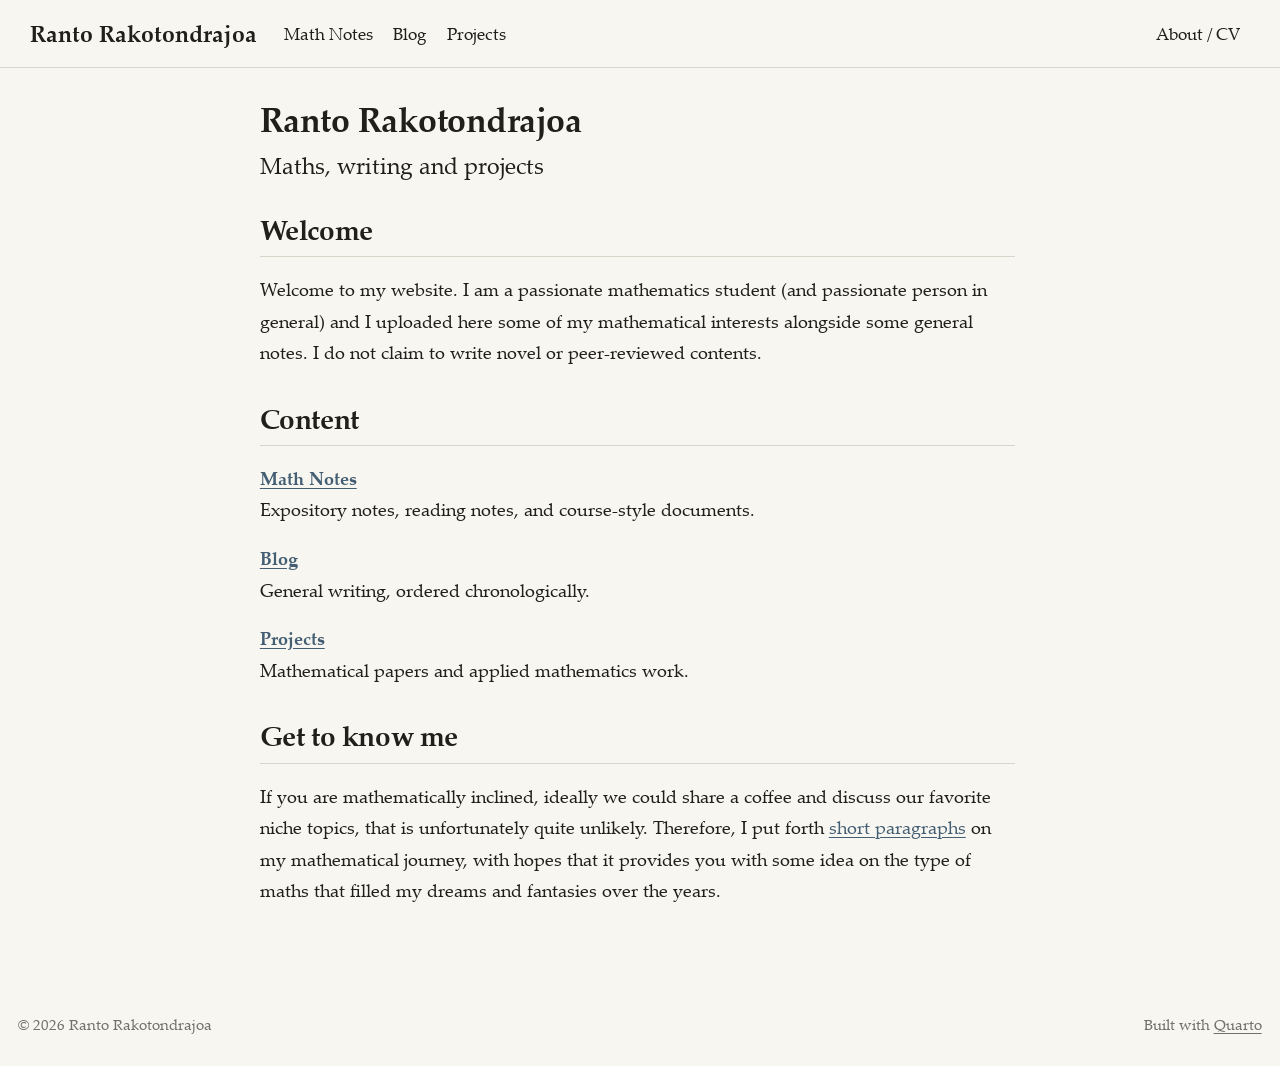
<file: index.html>
<!DOCTYPE html>
<html xmlns="http://www.w3.org/1999/xhtml" lang="en" xml:lang="en"><head>

<meta charset="utf-8">
<meta name="generator" content="quarto-1.9.38">

<meta name="viewport" content="width=device-width, initial-scale=1.0, user-scalable=yes">


<title>Ranto Rakotondrajoa</title>
<style>
/* Default styles provided by pandoc.
** See https://pandoc.org/MANUAL.html#variables-for-html for config info.
*/
code{white-space: pre-wrap;}
span.smallcaps{font-variant: small-caps;}
div.columns{display: flex; gap: min(4vw, 1.5em);}
div.column{flex: auto; overflow-x: auto;}
div.hanging-indent{margin-left: 1.5em; text-indent: -1.5em;}
ul.task-list{list-style: none;}
ul.task-list li input[type="checkbox"] {
  width: 0.8em;
  margin: 0 0.8em 0.2em -1em; /* quarto-specific, see https://github.com/quarto-dev/quarto-cli/issues/4556 */ 
  vertical-align: middle;
}
</style>


<script src="site_libs/quarto-nav/quarto-nav.js"></script>
<script src="site_libs/clipboard/clipboard.min.js"></script>
<script src="site_libs/quarto-html/quarto.js" type="module"></script>
<script src="site_libs/quarto-html/tabsets/tabsets.js" type="module"></script>
<script src="site_libs/quarto-html/popper.min.js"></script>
<script src="site_libs/quarto-html/tippy.umd.min.js"></script>
<script src="site_libs/quarto-html/anchor.min.js"></script>
<link href="site_libs/quarto-html/tippy.css" rel="stylesheet">
<link href="site_libs/quarto-html/quarto-syntax-highlighting-15634bcf2e68342d4ad2dfa704d543f6.css" rel="stylesheet" class="quarto-color-scheme" id="quarto-text-highlighting-styles">
<link href="site_libs/quarto-html/quarto-syntax-highlighting-dark-0a6b7249c26820e032cb0bd839ff02b1.css" rel="stylesheet" class="quarto-color-scheme quarto-color-alternate" id="quarto-text-highlighting-styles">
<link href="site_libs/quarto-html/quarto-syntax-highlighting-15634bcf2e68342d4ad2dfa704d543f6.css" rel="stylesheet" class="quarto-color-scheme-extra" id="quarto-text-highlighting-styles">
<script src="site_libs/bootstrap/bootstrap.min.js"></script>
<link href="site_libs/bootstrap/bootstrap-icons.css" rel="stylesheet">
<link href="site_libs/bootstrap/bootstrap-d586f62e2c1b16514fabe0474fb8bd81.min.css" rel="stylesheet" append-hash="true" class="quarto-color-scheme" id="quarto-bootstrap" data-mode="light">
<link href="site_libs/bootstrap/bootstrap-dark-d586f62e2c1b16514fabe0474fb8bd81.min.css" rel="stylesheet" append-hash="true" class="quarto-color-scheme quarto-color-alternate" id="quarto-bootstrap" data-mode="light">
<link href="site_libs/bootstrap/bootstrap-d586f62e2c1b16514fabe0474fb8bd81.min.css" rel="stylesheet" append-hash="true" class="quarto-color-scheme-extra" id="quarto-bootstrap" data-mode="light">
<script id="quarto-search-options" type="application/json">{
  "language": {
    "search-no-results-text": "No results",
    "search-matching-documents-text": "matching documents",
    "search-copy-link-title": "Copy link to search",
    "search-hide-matches-text": "Hide additional matches",
    "search-more-match-text": "more match in this document",
    "search-more-matches-text": "more matches in this document",
    "search-clear-button-title": "Clear",
    "search-text-placeholder": "",
    "search-detached-cancel-button-title": "Cancel",
    "search-submit-button-title": "Submit",
    "search-label": "Search"
  }
}</script>
<style>html{ scroll-behavior: smooth; }</style>


</head>

<body class="nav-fixed fullcontent quarto-light">

<div id="quarto-search-results"></div>
  <header id="quarto-header" class="headroom fixed-top">
    <nav class="navbar navbar-expand-lg " data-bs-theme="dark">
      <div class="navbar-container container-fluid">
      <div class="navbar-brand-container mx-auto">
    <a class="navbar-brand" href="./index.html">
    <span class="navbar-title">Ranto Rakotondrajoa</span>
    </a>
  </div>
          <button class="navbar-toggler" type="button" data-bs-toggle="collapse" data-bs-target="#navbarCollapse" aria-controls="navbarCollapse" role="menu" aria-expanded="false" aria-label="Toggle navigation" onclick="if (window.quartoToggleHeadroom) { window.quartoToggleHeadroom(); }">
  <span class="navbar-toggler-icon"></span>
</button>
          <div class="collapse navbar-collapse" id="navbarCollapse">
            <ul class="navbar-nav navbar-nav-scroll me-auto">
  <li class="nav-item">
    <a class="nav-link" href="./math-notes/index.html"> 
<span class="menu-text">Math Notes</span></a>
  </li>  
  <li class="nav-item">
    <a class="nav-link" href="./blog/index.html"> 
<span class="menu-text">Blog</span></a>
  </li>  
  <li class="nav-item">
    <a class="nav-link" href="./projects/index.html"> 
<span class="menu-text">Projects</span></a>
  </li>  
</ul>
            <ul class="navbar-nav navbar-nav-scroll ms-auto">
  <li class="nav-item">
    <a class="nav-link" href="./about.html"> 
<span class="menu-text">About / CV</span></a>
  </li>  
</ul>
          </div> <!-- /navcollapse -->
            <div class="quarto-navbar-tools">
</div>
      </div> <!-- /container-fluid -->
    </nav>
</header>
<!-- content -->
<div id="quarto-content" class="quarto-container page-columns page-rows-contents page-layout-article page-navbar">
<!-- sidebar -->
<!-- margin-sidebar -->
    
<!-- main -->
<main class="content" id="quarto-document-content">

<header id="title-block-header" class="quarto-title-block default">
<div class="quarto-title">
<h1 class="title">Ranto Rakotondrajoa</h1>
<p class="subtitle lead">Maths, writing and projects</p>
</div>



<div class="quarto-title-meta">

    
  
    
  </div>
  


</header>


<section id="welcome" class="level2">
<h2 class="anchored" data-anchor-id="welcome">Welcome</h2>
<p>Welcome to my website. I am a passionate mathematics student (and passionate person in general) and I uploaded here some of my mathematical interests alongside some general notes. I do not claim to write novel or peer-reviewed contents.</p>
</section>
<section id="content" class="level2">
<h2 class="anchored" data-anchor-id="content">Content</h2>
<p><a href="./math-notes/index.html"><strong>Math Notes</strong></a><br>
Expository notes, reading notes, and course-style documents.</p>
<p><a href="./blog/index.html"><strong>Blog</strong></a><br>
General writing, ordered chronologically.</p>
<p><a href="./projects/index.html"><strong>Projects</strong></a><br>
Mathematical papers and applied mathematics work.</p>
</section>
<section id="get-to-know-me" class="level2">
<h2 class="anchored" data-anchor-id="get-to-know-me">Get to know me</h2>
<p>If you are mathematically inclined, ideally we could share a coffee and discuss our favorite niche topics, that is unfortunately quite unlikely. Therefore, I put forth <a href="./blog/posts/math-journey.html">short paragraphs</a> on my mathematical journey, with hopes that it provides you with some idea on the type of maths that filled my dreams and fantasies over the years.</p>


</section>

</main> <!-- /main -->
<script id="quarto-html-after-body" type="application/javascript">
  window.document.addEventListener("DOMContentLoaded", function (event) {
    const icon = "";
    const anchorJS = new window.AnchorJS();
    anchorJS.options = {
      placement: 'right',
      icon: icon
    };
    anchorJS.add('.anchored');
    const isCodeAnnotation = (el) => {
      for (const clz of el.classList) {
        if (clz.startsWith('code-annotation-')) {                     
          return true;
        }
      }
      return false;
    }
    const onCopySuccess = function(e) {
      // button target
      const button = e.trigger;
      // don't keep focus
      button.blur();
      // flash "checked"
      button.classList.add('code-copy-button-checked');
      var currentTitle = button.getAttribute("title");
      button.setAttribute("title", "Copied!");
      let tooltip;
      if (window.bootstrap) {
        button.setAttribute("data-bs-toggle", "tooltip");
        button.setAttribute("data-bs-placement", "left");
        button.setAttribute("data-bs-title", "Copied!");
        tooltip = new bootstrap.Tooltip(button, 
          { trigger: "manual", 
            customClass: "code-copy-button-tooltip",
            offset: [0, -8]});
        tooltip.show();    
      }
      setTimeout(function() {
        if (tooltip) {
          tooltip.hide();
          button.removeAttribute("data-bs-title");
          button.removeAttribute("data-bs-toggle");
          button.removeAttribute("data-bs-placement");
        }
        button.setAttribute("title", currentTitle);
        button.classList.remove('code-copy-button-checked');
      }, 1000);
      // clear code selection
      e.clearSelection();
    }
    const getTextToCopy = function(trigger) {
      const outerScaffold = trigger.parentElement.cloneNode(true);
      const codeEl = outerScaffold.querySelector('code');
      for (const childEl of codeEl.children) {
        if (isCodeAnnotation(childEl)) {
          childEl.remove();
        }
      }
      return codeEl.innerText;
    }
    const clipboard = new window.ClipboardJS('.code-copy-button:not([data-in-quarto-modal])', {
      text: getTextToCopy
    });
    clipboard.on('success', onCopySuccess);
    if (window.document.getElementById('quarto-embedded-source-code-modal')) {
      const clipboardModal = new window.ClipboardJS('.code-copy-button[data-in-quarto-modal]', {
        text: getTextToCopy,
        container: window.document.getElementById('quarto-embedded-source-code-modal')
      });
      clipboardModal.on('success', onCopySuccess);
    }
      var localhostRegex = new RegExp(/^(?:http|https):\/\/localhost\:?[0-9]*\//);
      var mailtoRegex = new RegExp(/^mailto:/);
        var filterRegex = new RegExp("https:\/\/Rraanto\.github\.io\/");
      var isInternal = (href) => {
          return filterRegex.test(href) || localhostRegex.test(href) || mailtoRegex.test(href);
      }
      // Inspect non-navigation links and adorn them if external
     var links = window.document.querySelectorAll('a[href]:not(.nav-link):not(.navbar-brand):not(.toc-action):not(.sidebar-link):not(.sidebar-item-toggle):not(.pagination-link):not(.no-external):not([aria-hidden]):not(.dropdown-item):not(.quarto-navigation-tool):not(.about-link)');
      for (var i=0; i<links.length; i++) {
        const link = links[i];
        if (!isInternal(link.href)) {
          // undo the damage that might have been done by quarto-nav.js in the case of
          // links that we want to consider external
          if (link.dataset.originalHref !== undefined) {
            link.href = link.dataset.originalHref;
          }
            // target, if specified
            link.setAttribute("target", "_blank");
            if (link.getAttribute("rel") === null) {
              link.setAttribute("rel", "noopener");
            }
        }
      }
    function tippyHover(el, contentFn, onTriggerFn, onUntriggerFn) {
      const config = {
        allowHTML: true,
        maxWidth: 500,
        delay: 100,
        arrow: false,
        appendTo: function(el) {
            return el.parentElement;
        },
        interactive: true,
        interactiveBorder: 10,
        theme: 'quarto',
        placement: 'bottom-start',
      };
      if (contentFn) {
        config.content = contentFn;
      }
      if (onTriggerFn) {
        config.onTrigger = onTriggerFn;
      }
      if (onUntriggerFn) {
        config.onUntrigger = onUntriggerFn;
      }
      window.tippy(el, config); 
    }
    const noterefs = window.document.querySelectorAll('a[role="doc-noteref"]');
    for (var i=0; i<noterefs.length; i++) {
      const ref = noterefs[i];
      tippyHover(ref, function() {
        // use id or data attribute instead here
        let href = ref.getAttribute('data-footnote-href') || ref.getAttribute('href');
        try { href = new URL(href).hash; } catch {}
        const id = href.replace(/^#\/?/, "");
        const note = window.document.getElementById(id);
        if (note) {
          return note.innerHTML;
        } else {
          return "";
        }
      });
    }
    const xrefs = window.document.querySelectorAll('a.quarto-xref');
    const processXRef = (id, note) => {
      // Strip column container classes
      const stripColumnClz = (el) => {
        el.classList.remove("page-full", "page-columns");
        if (el.children) {
          for (const child of el.children) {
            stripColumnClz(child);
          }
        }
      }
      stripColumnClz(note)
      if (id === null || id.startsWith('sec-')) {
        // Special case sections, only their first couple elements
        const container = document.createElement("div");
        if (note.children && note.children.length > 2) {
          container.appendChild(note.children[0].cloneNode(true));
          for (let i = 1; i < note.children.length; i++) {
            const child = note.children[i];
            if (child.tagName === "P" && child.innerText === "") {
              continue;
            } else {
              container.appendChild(child.cloneNode(true));
              break;
            }
          }
          if (window.Quarto?.typesetMath) {
            window.Quarto.typesetMath(container);
          }
          return container.innerHTML
        } else {
          if (window.Quarto?.typesetMath) {
            window.Quarto.typesetMath(note);
          }
          return note.innerHTML;
        }
      } else {
        // Remove any anchor links if they are present
        const anchorLink = note.querySelector('a.anchorjs-link');
        if (anchorLink) {
          anchorLink.remove();
        }
        if (window.Quarto?.typesetMath) {
          window.Quarto.typesetMath(note);
        }
        if (note.classList.contains("callout")) {
          return note.outerHTML;
        } else {
          return note.innerHTML;
        }
      }
    }
    for (var i=0; i<xrefs.length; i++) {
      const xref = xrefs[i];
      tippyHover(xref, undefined, function(instance) {
        instance.disable();
        let url = xref.getAttribute('href');
        let hash = undefined; 
        if (url.startsWith('#')) {
          hash = url;
        } else {
          try { hash = new URL(url).hash; } catch {}
        }
        if (hash) {
          const id = hash.replace(/^#\/?/, "");
          const note = window.document.getElementById(id);
          if (note !== null) {
            try {
              const html = processXRef(id, note.cloneNode(true));
              instance.setContent(html);
            } finally {
              instance.enable();
              instance.show();
            }
          } else {
            // See if we can fetch this
            fetch(url.split('#')[0])
            .then(res => res.text())
            .then(html => {
              const parser = new DOMParser();
              const htmlDoc = parser.parseFromString(html, "text/html");
              const note = htmlDoc.getElementById(id);
              if (note !== null) {
                const html = processXRef(id, note);
                instance.setContent(html);
              } 
            }).finally(() => {
              instance.enable();
              instance.show();
            });
          }
        } else {
          // See if we can fetch a full url (with no hash to target)
          // This is a special case and we should probably do some content thinning / targeting
          fetch(url)
          .then(res => res.text())
          .then(html => {
            const parser = new DOMParser();
            const htmlDoc = parser.parseFromString(html, "text/html");
            const note = htmlDoc.querySelector('main.content');
            if (note !== null) {
              // This should only happen for chapter cross references
              // (since there is no id in the URL)
              // remove the first header
              if (note.children.length > 0 && note.children[0].tagName === "HEADER") {
                note.children[0].remove();
              }
              const html = processXRef(null, note);
              instance.setContent(html);
            } 
          }).finally(() => {
            instance.enable();
            instance.show();
          });
        }
      }, function(instance) {
      });
    }
        let selectedAnnoteEl;
        const selectorForAnnotation = ( cell, annotation) => {
          let cellAttr = 'data-code-cell="' + cell + '"';
          let lineAttr = 'data-code-annotation="' +  annotation + '"';
          const selector = 'span[' + cellAttr + '][' + lineAttr + ']';
          return selector;
        }
        const selectCodeLines = (annoteEl) => {
          const doc = window.document;
          const targetCell = annoteEl.getAttribute("data-target-cell");
          const targetAnnotation = annoteEl.getAttribute("data-target-annotation");
          const annoteSpan = window.document.querySelector(selectorForAnnotation(targetCell, targetAnnotation));
          const lines = annoteSpan.getAttribute("data-code-lines").split(",");
          const lineIds = lines.map((line) => {
            return targetCell + "-" + line;
          })
          let top = null;
          let height = null;
          let parent = null;
          if (lineIds.length > 0) {
              //compute the position of the single el (top and bottom and make a div)
              const el = window.document.getElementById(lineIds[0]);
              top = el.offsetTop;
              height = el.offsetHeight;
              parent = el.parentElement.parentElement;
            if (lineIds.length > 1) {
              const lastEl = window.document.getElementById(lineIds[lineIds.length - 1]);
              const bottom = lastEl.offsetTop + lastEl.offsetHeight;
              height = bottom - top;
            }
            if (top !== null && height !== null && parent !== null) {
              // cook up a div (if necessary) and position it 
              let div = window.document.getElementById("code-annotation-line-highlight");
              if (div === null) {
                div = window.document.createElement("div");
                div.setAttribute("id", "code-annotation-line-highlight");
                div.style.position = 'absolute';
                parent.appendChild(div);
              }
              div.style.top = top - 2 + "px";
              div.style.height = height + 4 + "px";
              div.style.left = 0;
              let gutterDiv = window.document.getElementById("code-annotation-line-highlight-gutter");
              if (gutterDiv === null) {
                gutterDiv = window.document.createElement("div");
                gutterDiv.setAttribute("id", "code-annotation-line-highlight-gutter");
                gutterDiv.style.position = 'absolute';
                const codeCell = window.document.getElementById(targetCell);
                const gutter = codeCell.querySelector('.code-annotation-gutter');
                gutter.appendChild(gutterDiv);
              }
              gutterDiv.style.top = top - 2 + "px";
              gutterDiv.style.height = height + 4 + "px";
            }
            selectedAnnoteEl = annoteEl;
          }
        };
        const unselectCodeLines = () => {
          const elementsIds = ["code-annotation-line-highlight", "code-annotation-line-highlight-gutter"];
          elementsIds.forEach((elId) => {
            const div = window.document.getElementById(elId);
            if (div) {
              div.remove();
            }
          });
          selectedAnnoteEl = undefined;
        };
          // Handle positioning of the toggle
      window.addEventListener(
        "resize",
        throttle(() => {
          elRect = undefined;
          if (selectedAnnoteEl) {
            selectCodeLines(selectedAnnoteEl);
          }
        }, 10)
      );
      function throttle(fn, ms) {
      let throttle = false;
      let timer;
        return (...args) => {
          if(!throttle) { // first call gets through
              fn.apply(this, args);
              throttle = true;
          } else { // all the others get throttled
              if(timer) clearTimeout(timer); // cancel #2
              timer = setTimeout(() => {
                fn.apply(this, args);
                timer = throttle = false;
              }, ms);
          }
        };
      }
        // Attach click handler to the DT
        const annoteDls = window.document.querySelectorAll('dt[data-target-cell]');
        for (const annoteDlNode of annoteDls) {
          annoteDlNode.addEventListener('click', (event) => {
            const clickedEl = event.target;
            if (clickedEl !== selectedAnnoteEl) {
              unselectCodeLines();
              const activeEl = window.document.querySelector('dt[data-target-cell].code-annotation-active');
              if (activeEl) {
                activeEl.classList.remove('code-annotation-active');
              }
              selectCodeLines(clickedEl);
              clickedEl.classList.add('code-annotation-active');
            } else {
              // Unselect the line
              unselectCodeLines();
              clickedEl.classList.remove('code-annotation-active');
            }
          });
        }
    const findCites = (el) => {
      const parentEl = el.parentElement;
      if (parentEl) {
        const cites = parentEl.dataset.cites;
        if (cites) {
          return {
            el,
            cites: cites.split(' ')
          };
        } else {
          return findCites(el.parentElement)
        }
      } else {
        return undefined;
      }
    };
    var bibliorefs = window.document.querySelectorAll('a[role="doc-biblioref"]');
    for (var i=0; i<bibliorefs.length; i++) {
      const ref = bibliorefs[i];
      const citeInfo = findCites(ref);
      if (citeInfo) {
        tippyHover(citeInfo.el, function() {
          var popup = window.document.createElement('div');
          citeInfo.cites.forEach(function(cite) {
            var citeDiv = window.document.createElement('div');
            citeDiv.classList.add('hanging-indent');
            citeDiv.classList.add('csl-entry');
            var biblioDiv = window.document.getElementById('ref-' + cite);
            if (biblioDiv) {
              citeDiv.innerHTML = biblioDiv.innerHTML;
            }
            popup.appendChild(citeDiv);
          });
          return popup.innerHTML;
        });
      }
    }
  });
  </script>
</div> <!-- /content -->
<footer class="footer">
  <div class="nav-footer">
    <div class="nav-footer-left">
<p>© 2026 Ranto Rakotondrajoa</p>
</div>   
    <div class="nav-footer-center">
      &nbsp;
    </div>
    <div class="nav-footer-right">
<p>Built with <a href="https://quarto.org/">Quarto</a></p>
</div>
  </div>
</footer>




<script src="site_libs/quarto-html/zenscroll-min.js"></script>
</body></html>
</file>
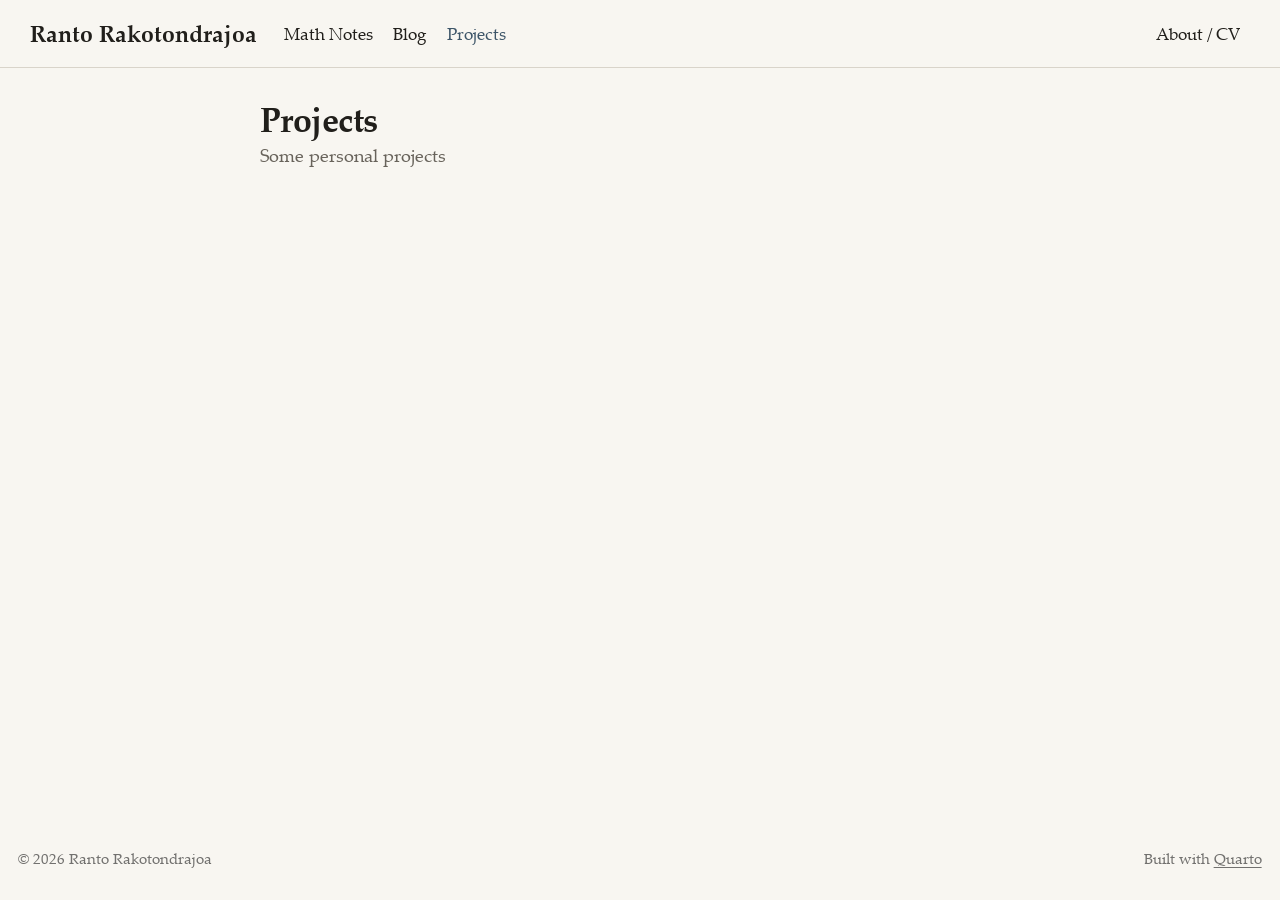
<file: projects/index.html>
<!DOCTYPE html>
<html xmlns="http://www.w3.org/1999/xhtml" lang="en" xml:lang="en"><head>

<meta charset="utf-8">
<meta name="generator" content="quarto-1.9.38">

<meta name="viewport" content="width=device-width, initial-scale=1.0, user-scalable=yes">

<meta name="description" content="Some personal projects">

<title>Projects – Ranto Rakotondrajoa</title>
<style>
/* Default styles provided by pandoc.
** See https://pandoc.org/MANUAL.html#variables-for-html for config info.
*/
code{white-space: pre-wrap;}
span.smallcaps{font-variant: small-caps;}
div.columns{display: flex; gap: min(4vw, 1.5em);}
div.column{flex: auto; overflow-x: auto;}
div.hanging-indent{margin-left: 1.5em; text-indent: -1.5em;}
ul.task-list{list-style: none;}
ul.task-list li input[type="checkbox"] {
  width: 0.8em;
  margin: 0 0.8em 0.2em -1em; /* quarto-specific, see https://github.com/quarto-dev/quarto-cli/issues/4556 */ 
  vertical-align: middle;
}
</style>


<script src="../site_libs/quarto-nav/quarto-nav.js"></script>
<script src="../site_libs/clipboard/clipboard.min.js"></script>
<script src="../site_libs/quarto-html/quarto.js" type="module"></script>
<script src="../site_libs/quarto-html/tabsets/tabsets.js" type="module"></script>
<script src="../site_libs/quarto-html/popper.min.js"></script>
<script src="../site_libs/quarto-html/tippy.umd.min.js"></script>
<script src="../site_libs/quarto-html/anchor.min.js"></script>
<link href="../site_libs/quarto-html/tippy.css" rel="stylesheet">
<link href="../site_libs/quarto-html/quarto-syntax-highlighting-15634bcf2e68342d4ad2dfa704d543f6.css" rel="stylesheet" class="quarto-color-scheme" id="quarto-text-highlighting-styles">
<link href="../site_libs/quarto-html/quarto-syntax-highlighting-dark-0a6b7249c26820e032cb0bd839ff02b1.css" rel="stylesheet" class="quarto-color-scheme quarto-color-alternate" id="quarto-text-highlighting-styles">
<link href="../site_libs/quarto-html/quarto-syntax-highlighting-15634bcf2e68342d4ad2dfa704d543f6.css" rel="stylesheet" class="quarto-color-scheme-extra" id="quarto-text-highlighting-styles">
<script src="../site_libs/bootstrap/bootstrap.min.js"></script>
<link href="../site_libs/bootstrap/bootstrap-icons.css" rel="stylesheet">
<link href="../site_libs/bootstrap/bootstrap-d586f62e2c1b16514fabe0474fb8bd81.min.css" rel="stylesheet" append-hash="true" class="quarto-color-scheme" id="quarto-bootstrap" data-mode="light">
<link href="../site_libs/bootstrap/bootstrap-dark-d586f62e2c1b16514fabe0474fb8bd81.min.css" rel="stylesheet" append-hash="true" class="quarto-color-scheme quarto-color-alternate" id="quarto-bootstrap" data-mode="light">
<link href="../site_libs/bootstrap/bootstrap-d586f62e2c1b16514fabe0474fb8bd81.min.css" rel="stylesheet" append-hash="true" class="quarto-color-scheme-extra" id="quarto-bootstrap" data-mode="light">
<script id="quarto-search-options" type="application/json">{
  "language": {
    "search-no-results-text": "No results",
    "search-matching-documents-text": "matching documents",
    "search-copy-link-title": "Copy link to search",
    "search-hide-matches-text": "Hide additional matches",
    "search-more-match-text": "more match in this document",
    "search-more-matches-text": "more matches in this document",
    "search-clear-button-title": "Clear",
    "search-text-placeholder": "",
    "search-detached-cancel-button-title": "Cancel",
    "search-submit-button-title": "Submit",
    "search-label": "Search"
  }
}</script>
<style>html{ scroll-behavior: smooth; }</style>


</head>

<body class="nav-fixed fullcontent quarto-light">

<div id="quarto-search-results"></div>
  <header id="quarto-header" class="headroom fixed-top">
    <nav class="navbar navbar-expand-lg " data-bs-theme="dark">
      <div class="navbar-container container-fluid">
      <div class="navbar-brand-container mx-auto">
    <a class="navbar-brand" href="../index.html">
    <span class="navbar-title">Ranto Rakotondrajoa</span>
    </a>
  </div>
          <button class="navbar-toggler" type="button" data-bs-toggle="collapse" data-bs-target="#navbarCollapse" aria-controls="navbarCollapse" role="menu" aria-expanded="false" aria-label="Toggle navigation" onclick="if (window.quartoToggleHeadroom) { window.quartoToggleHeadroom(); }">
  <span class="navbar-toggler-icon"></span>
</button>
          <div class="collapse navbar-collapse" id="navbarCollapse">
            <ul class="navbar-nav navbar-nav-scroll me-auto">
  <li class="nav-item">
    <a class="nav-link" href="../math-notes/index.html"> 
<span class="menu-text">Math Notes</span></a>
  </li>  
  <li class="nav-item">
    <a class="nav-link" href="../blog/index.html"> 
<span class="menu-text">Blog</span></a>
  </li>  
  <li class="nav-item">
    <a class="nav-link active" href="../projects/index.html" aria-current="page"> 
<span class="menu-text">Projects</span></a>
  </li>  
</ul>
            <ul class="navbar-nav navbar-nav-scroll ms-auto">
  <li class="nav-item">
    <a class="nav-link" href="../about.html"> 
<span class="menu-text">About / CV</span></a>
  </li>  
</ul>
          </div> <!-- /navcollapse -->
            <div class="quarto-navbar-tools">
</div>
      </div> <!-- /container-fluid -->
    </nav>
</header>
<!-- content -->
<div id="quarto-content" class="quarto-container page-columns page-rows-contents page-layout-article page-navbar">
<!-- sidebar -->
<!-- margin-sidebar -->
    
<!-- main -->
<main class="content" id="quarto-document-content">

<header id="title-block-header" class="quarto-title-block default">
<div class="quarto-title">
<h1 class="title">Projects</h1>
</div>

<div>
  <div class="description">
    Some personal projects
  </div>
</div>


<div class="quarto-title-meta">

    
  
    
  </div>
  


</header>





</main> <!-- /main -->
<script id="quarto-html-after-body" type="application/javascript">
  window.document.addEventListener("DOMContentLoaded", function (event) {
    const icon = "";
    const anchorJS = new window.AnchorJS();
    anchorJS.options = {
      placement: 'right',
      icon: icon
    };
    anchorJS.add('.anchored');
    const isCodeAnnotation = (el) => {
      for (const clz of el.classList) {
        if (clz.startsWith('code-annotation-')) {                     
          return true;
        }
      }
      return false;
    }
    const onCopySuccess = function(e) {
      // button target
      const button = e.trigger;
      // don't keep focus
      button.blur();
      // flash "checked"
      button.classList.add('code-copy-button-checked');
      var currentTitle = button.getAttribute("title");
      button.setAttribute("title", "Copied!");
      let tooltip;
      if (window.bootstrap) {
        button.setAttribute("data-bs-toggle", "tooltip");
        button.setAttribute("data-bs-placement", "left");
        button.setAttribute("data-bs-title", "Copied!");
        tooltip = new bootstrap.Tooltip(button, 
          { trigger: "manual", 
            customClass: "code-copy-button-tooltip",
            offset: [0, -8]});
        tooltip.show();    
      }
      setTimeout(function() {
        if (tooltip) {
          tooltip.hide();
          button.removeAttribute("data-bs-title");
          button.removeAttribute("data-bs-toggle");
          button.removeAttribute("data-bs-placement");
        }
        button.setAttribute("title", currentTitle);
        button.classList.remove('code-copy-button-checked');
      }, 1000);
      // clear code selection
      e.clearSelection();
    }
    const getTextToCopy = function(trigger) {
      const outerScaffold = trigger.parentElement.cloneNode(true);
      const codeEl = outerScaffold.querySelector('code');
      for (const childEl of codeEl.children) {
        if (isCodeAnnotation(childEl)) {
          childEl.remove();
        }
      }
      return codeEl.innerText;
    }
    const clipboard = new window.ClipboardJS('.code-copy-button:not([data-in-quarto-modal])', {
      text: getTextToCopy
    });
    clipboard.on('success', onCopySuccess);
    if (window.document.getElementById('quarto-embedded-source-code-modal')) {
      const clipboardModal = new window.ClipboardJS('.code-copy-button[data-in-quarto-modal]', {
        text: getTextToCopy,
        container: window.document.getElementById('quarto-embedded-source-code-modal')
      });
      clipboardModal.on('success', onCopySuccess);
    }
      var localhostRegex = new RegExp(/^(?:http|https):\/\/localhost\:?[0-9]*\//);
      var mailtoRegex = new RegExp(/^mailto:/);
        var filterRegex = new RegExp("https:\/\/Rraanto\.github\.io\/");
      var isInternal = (href) => {
          return filterRegex.test(href) || localhostRegex.test(href) || mailtoRegex.test(href);
      }
      // Inspect non-navigation links and adorn them if external
     var links = window.document.querySelectorAll('a[href]:not(.nav-link):not(.navbar-brand):not(.toc-action):not(.sidebar-link):not(.sidebar-item-toggle):not(.pagination-link):not(.no-external):not([aria-hidden]):not(.dropdown-item):not(.quarto-navigation-tool):not(.about-link)');
      for (var i=0; i<links.length; i++) {
        const link = links[i];
        if (!isInternal(link.href)) {
          // undo the damage that might have been done by quarto-nav.js in the case of
          // links that we want to consider external
          if (link.dataset.originalHref !== undefined) {
            link.href = link.dataset.originalHref;
          }
            // target, if specified
            link.setAttribute("target", "_blank");
            if (link.getAttribute("rel") === null) {
              link.setAttribute("rel", "noopener");
            }
        }
      }
    function tippyHover(el, contentFn, onTriggerFn, onUntriggerFn) {
      const config = {
        allowHTML: true,
        maxWidth: 500,
        delay: 100,
        arrow: false,
        appendTo: function(el) {
            return el.parentElement;
        },
        interactive: true,
        interactiveBorder: 10,
        theme: 'quarto',
        placement: 'bottom-start',
      };
      if (contentFn) {
        config.content = contentFn;
      }
      if (onTriggerFn) {
        config.onTrigger = onTriggerFn;
      }
      if (onUntriggerFn) {
        config.onUntrigger = onUntriggerFn;
      }
      window.tippy(el, config); 
    }
    const noterefs = window.document.querySelectorAll('a[role="doc-noteref"]');
    for (var i=0; i<noterefs.length; i++) {
      const ref = noterefs[i];
      tippyHover(ref, function() {
        // use id or data attribute instead here
        let href = ref.getAttribute('data-footnote-href') || ref.getAttribute('href');
        try { href = new URL(href).hash; } catch {}
        const id = href.replace(/^#\/?/, "");
        const note = window.document.getElementById(id);
        if (note) {
          return note.innerHTML;
        } else {
          return "";
        }
      });
    }
    const xrefs = window.document.querySelectorAll('a.quarto-xref');
    const processXRef = (id, note) => {
      // Strip column container classes
      const stripColumnClz = (el) => {
        el.classList.remove("page-full", "page-columns");
        if (el.children) {
          for (const child of el.children) {
            stripColumnClz(child);
          }
        }
      }
      stripColumnClz(note)
      if (id === null || id.startsWith('sec-')) {
        // Special case sections, only their first couple elements
        const container = document.createElement("div");
        if (note.children && note.children.length > 2) {
          container.appendChild(note.children[0].cloneNode(true));
          for (let i = 1; i < note.children.length; i++) {
            const child = note.children[i];
            if (child.tagName === "P" && child.innerText === "") {
              continue;
            } else {
              container.appendChild(child.cloneNode(true));
              break;
            }
          }
          if (window.Quarto?.typesetMath) {
            window.Quarto.typesetMath(container);
          }
          return container.innerHTML
        } else {
          if (window.Quarto?.typesetMath) {
            window.Quarto.typesetMath(note);
          }
          return note.innerHTML;
        }
      } else {
        // Remove any anchor links if they are present
        const anchorLink = note.querySelector('a.anchorjs-link');
        if (anchorLink) {
          anchorLink.remove();
        }
        if (window.Quarto?.typesetMath) {
          window.Quarto.typesetMath(note);
        }
        if (note.classList.contains("callout")) {
          return note.outerHTML;
        } else {
          return note.innerHTML;
        }
      }
    }
    for (var i=0; i<xrefs.length; i++) {
      const xref = xrefs[i];
      tippyHover(xref, undefined, function(instance) {
        instance.disable();
        let url = xref.getAttribute('href');
        let hash = undefined; 
        if (url.startsWith('#')) {
          hash = url;
        } else {
          try { hash = new URL(url).hash; } catch {}
        }
        if (hash) {
          const id = hash.replace(/^#\/?/, "");
          const note = window.document.getElementById(id);
          if (note !== null) {
            try {
              const html = processXRef(id, note.cloneNode(true));
              instance.setContent(html);
            } finally {
              instance.enable();
              instance.show();
            }
          } else {
            // See if we can fetch this
            fetch(url.split('#')[0])
            .then(res => res.text())
            .then(html => {
              const parser = new DOMParser();
              const htmlDoc = parser.parseFromString(html, "text/html");
              const note = htmlDoc.getElementById(id);
              if (note !== null) {
                const html = processXRef(id, note);
                instance.setContent(html);
              } 
            }).finally(() => {
              instance.enable();
              instance.show();
            });
          }
        } else {
          // See if we can fetch a full url (with no hash to target)
          // This is a special case and we should probably do some content thinning / targeting
          fetch(url)
          .then(res => res.text())
          .then(html => {
            const parser = new DOMParser();
            const htmlDoc = parser.parseFromString(html, "text/html");
            const note = htmlDoc.querySelector('main.content');
            if (note !== null) {
              // This should only happen for chapter cross references
              // (since there is no id in the URL)
              // remove the first header
              if (note.children.length > 0 && note.children[0].tagName === "HEADER") {
                note.children[0].remove();
              }
              const html = processXRef(null, note);
              instance.setContent(html);
            } 
          }).finally(() => {
            instance.enable();
            instance.show();
          });
        }
      }, function(instance) {
      });
    }
        let selectedAnnoteEl;
        const selectorForAnnotation = ( cell, annotation) => {
          let cellAttr = 'data-code-cell="' + cell + '"';
          let lineAttr = 'data-code-annotation="' +  annotation + '"';
          const selector = 'span[' + cellAttr + '][' + lineAttr + ']';
          return selector;
        }
        const selectCodeLines = (annoteEl) => {
          const doc = window.document;
          const targetCell = annoteEl.getAttribute("data-target-cell");
          const targetAnnotation = annoteEl.getAttribute("data-target-annotation");
          const annoteSpan = window.document.querySelector(selectorForAnnotation(targetCell, targetAnnotation));
          const lines = annoteSpan.getAttribute("data-code-lines").split(",");
          const lineIds = lines.map((line) => {
            return targetCell + "-" + line;
          })
          let top = null;
          let height = null;
          let parent = null;
          if (lineIds.length > 0) {
              //compute the position of the single el (top and bottom and make a div)
              const el = window.document.getElementById(lineIds[0]);
              top = el.offsetTop;
              height = el.offsetHeight;
              parent = el.parentElement.parentElement;
            if (lineIds.length > 1) {
              const lastEl = window.document.getElementById(lineIds[lineIds.length - 1]);
              const bottom = lastEl.offsetTop + lastEl.offsetHeight;
              height = bottom - top;
            }
            if (top !== null && height !== null && parent !== null) {
              // cook up a div (if necessary) and position it 
              let div = window.document.getElementById("code-annotation-line-highlight");
              if (div === null) {
                div = window.document.createElement("div");
                div.setAttribute("id", "code-annotation-line-highlight");
                div.style.position = 'absolute';
                parent.appendChild(div);
              }
              div.style.top = top - 2 + "px";
              div.style.height = height + 4 + "px";
              div.style.left = 0;
              let gutterDiv = window.document.getElementById("code-annotation-line-highlight-gutter");
              if (gutterDiv === null) {
                gutterDiv = window.document.createElement("div");
                gutterDiv.setAttribute("id", "code-annotation-line-highlight-gutter");
                gutterDiv.style.position = 'absolute';
                const codeCell = window.document.getElementById(targetCell);
                const gutter = codeCell.querySelector('.code-annotation-gutter');
                gutter.appendChild(gutterDiv);
              }
              gutterDiv.style.top = top - 2 + "px";
              gutterDiv.style.height = height + 4 + "px";
            }
            selectedAnnoteEl = annoteEl;
          }
        };
        const unselectCodeLines = () => {
          const elementsIds = ["code-annotation-line-highlight", "code-annotation-line-highlight-gutter"];
          elementsIds.forEach((elId) => {
            const div = window.document.getElementById(elId);
            if (div) {
              div.remove();
            }
          });
          selectedAnnoteEl = undefined;
        };
          // Handle positioning of the toggle
      window.addEventListener(
        "resize",
        throttle(() => {
          elRect = undefined;
          if (selectedAnnoteEl) {
            selectCodeLines(selectedAnnoteEl);
          }
        }, 10)
      );
      function throttle(fn, ms) {
      let throttle = false;
      let timer;
        return (...args) => {
          if(!throttle) { // first call gets through
              fn.apply(this, args);
              throttle = true;
          } else { // all the others get throttled
              if(timer) clearTimeout(timer); // cancel #2
              timer = setTimeout(() => {
                fn.apply(this, args);
                timer = throttle = false;
              }, ms);
          }
        };
      }
        // Attach click handler to the DT
        const annoteDls = window.document.querySelectorAll('dt[data-target-cell]');
        for (const annoteDlNode of annoteDls) {
          annoteDlNode.addEventListener('click', (event) => {
            const clickedEl = event.target;
            if (clickedEl !== selectedAnnoteEl) {
              unselectCodeLines();
              const activeEl = window.document.querySelector('dt[data-target-cell].code-annotation-active');
              if (activeEl) {
                activeEl.classList.remove('code-annotation-active');
              }
              selectCodeLines(clickedEl);
              clickedEl.classList.add('code-annotation-active');
            } else {
              // Unselect the line
              unselectCodeLines();
              clickedEl.classList.remove('code-annotation-active');
            }
          });
        }
    const findCites = (el) => {
      const parentEl = el.parentElement;
      if (parentEl) {
        const cites = parentEl.dataset.cites;
        if (cites) {
          return {
            el,
            cites: cites.split(' ')
          };
        } else {
          return findCites(el.parentElement)
        }
      } else {
        return undefined;
      }
    };
    var bibliorefs = window.document.querySelectorAll('a[role="doc-biblioref"]');
    for (var i=0; i<bibliorefs.length; i++) {
      const ref = bibliorefs[i];
      const citeInfo = findCites(ref);
      if (citeInfo) {
        tippyHover(citeInfo.el, function() {
          var popup = window.document.createElement('div');
          citeInfo.cites.forEach(function(cite) {
            var citeDiv = window.document.createElement('div');
            citeDiv.classList.add('hanging-indent');
            citeDiv.classList.add('csl-entry');
            var biblioDiv = window.document.getElementById('ref-' + cite);
            if (biblioDiv) {
              citeDiv.innerHTML = biblioDiv.innerHTML;
            }
            popup.appendChild(citeDiv);
          });
          return popup.innerHTML;
        });
      }
    }
  });
  </script>
</div> <!-- /content -->
<footer class="footer">
  <div class="nav-footer">
    <div class="nav-footer-left">
<p>© 2026 Ranto Rakotondrajoa</p>
</div>   
    <div class="nav-footer-center">
      &nbsp;
    </div>
    <div class="nav-footer-right">
<p>Built with <a href="https://quarto.org/">Quarto</a></p>
</div>
  </div>
</footer>




<script src="../site_libs/quarto-html/zenscroll-min.js"></script>
</body></html>
</file>
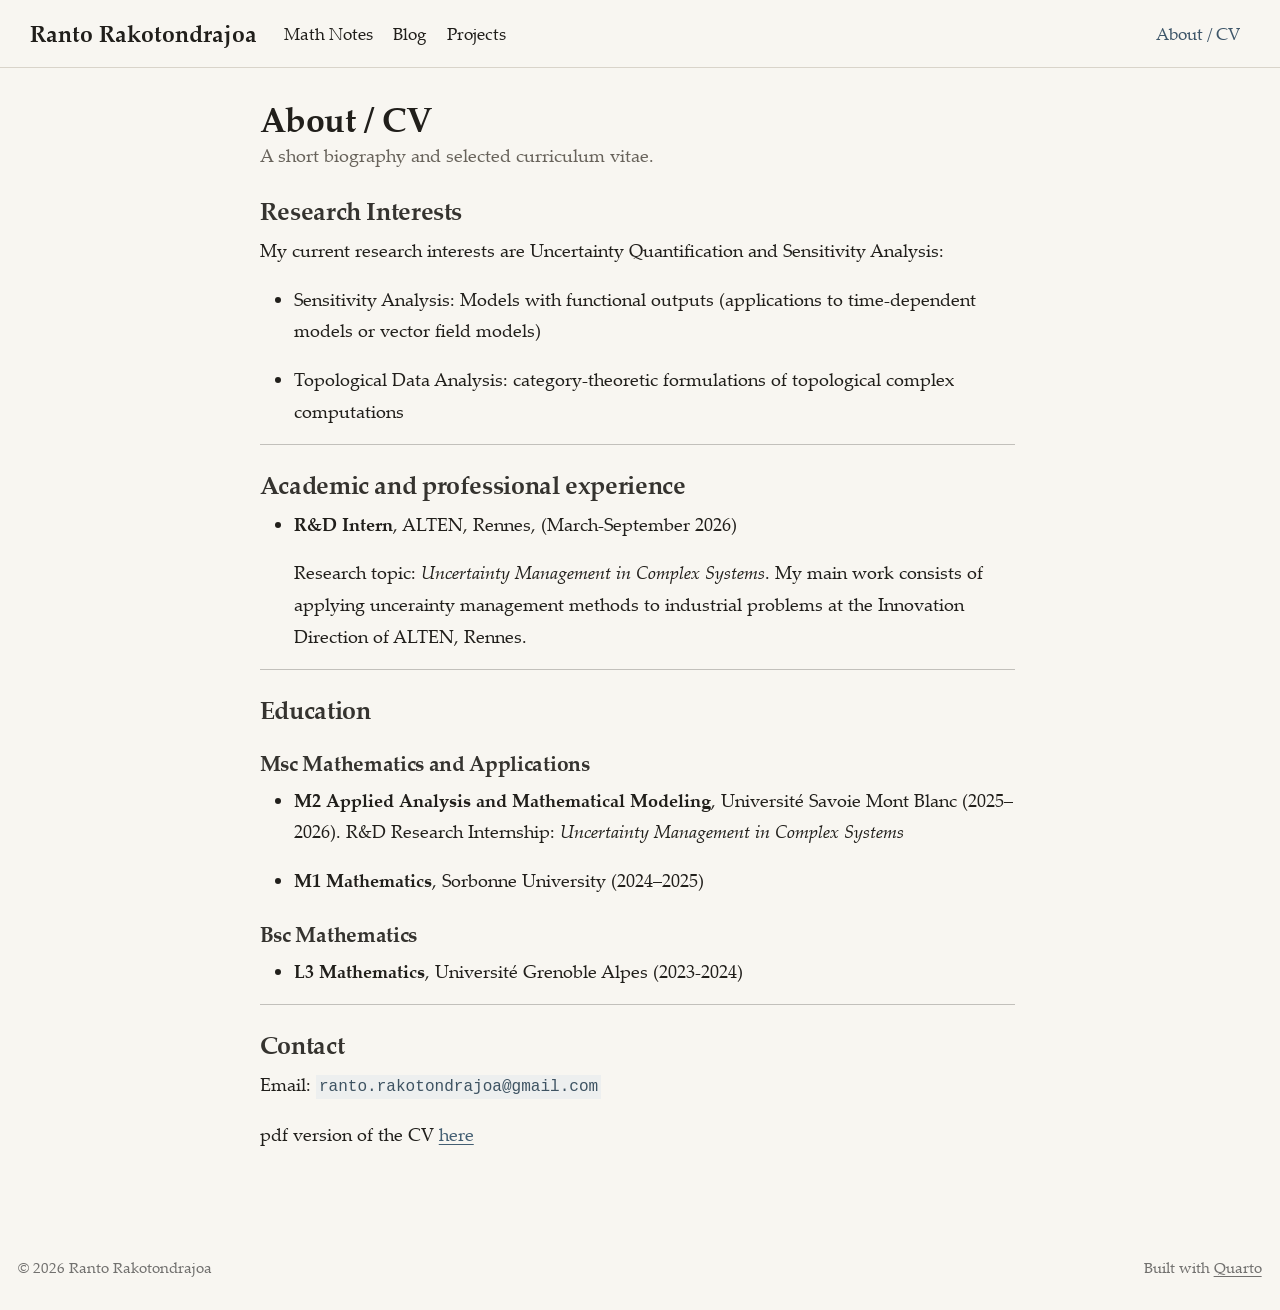
<file: about.html>
<!DOCTYPE html>
<html xmlns="http://www.w3.org/1999/xhtml" lang="en" xml:lang="en"><head>

<meta charset="utf-8">
<meta name="generator" content="quarto-1.9.38">

<meta name="viewport" content="width=device-width, initial-scale=1.0, user-scalable=yes">

<meta name="description" content="A short biography and selected curriculum vitae.">

<title>About / CV – Ranto Rakotondrajoa</title>
<style>
/* Default styles provided by pandoc.
** See https://pandoc.org/MANUAL.html#variables-for-html for config info.
*/
code{white-space: pre-wrap;}
span.smallcaps{font-variant: small-caps;}
div.columns{display: flex; gap: min(4vw, 1.5em);}
div.column{flex: auto; overflow-x: auto;}
div.hanging-indent{margin-left: 1.5em; text-indent: -1.5em;}
ul.task-list{list-style: none;}
ul.task-list li input[type="checkbox"] {
  width: 0.8em;
  margin: 0 0.8em 0.2em -1em; /* quarto-specific, see https://github.com/quarto-dev/quarto-cli/issues/4556 */ 
  vertical-align: middle;
}
</style>


<script src="site_libs/quarto-nav/quarto-nav.js"></script>
<script src="site_libs/clipboard/clipboard.min.js"></script>
<script src="site_libs/quarto-html/quarto.js" type="module"></script>
<script src="site_libs/quarto-html/tabsets/tabsets.js" type="module"></script>
<script src="site_libs/quarto-html/popper.min.js"></script>
<script src="site_libs/quarto-html/tippy.umd.min.js"></script>
<script src="site_libs/quarto-html/anchor.min.js"></script>
<link href="site_libs/quarto-html/tippy.css" rel="stylesheet">
<link href="site_libs/quarto-html/quarto-syntax-highlighting-15634bcf2e68342d4ad2dfa704d543f6.css" rel="stylesheet" class="quarto-color-scheme" id="quarto-text-highlighting-styles">
<link href="site_libs/quarto-html/quarto-syntax-highlighting-dark-0a6b7249c26820e032cb0bd839ff02b1.css" rel="stylesheet" class="quarto-color-scheme quarto-color-alternate" id="quarto-text-highlighting-styles">
<link href="site_libs/quarto-html/quarto-syntax-highlighting-15634bcf2e68342d4ad2dfa704d543f6.css" rel="stylesheet" class="quarto-color-scheme-extra" id="quarto-text-highlighting-styles">
<script src="site_libs/bootstrap/bootstrap.min.js"></script>
<link href="site_libs/bootstrap/bootstrap-icons.css" rel="stylesheet">
<link href="site_libs/bootstrap/bootstrap-d586f62e2c1b16514fabe0474fb8bd81.min.css" rel="stylesheet" append-hash="true" class="quarto-color-scheme" id="quarto-bootstrap" data-mode="light">
<link href="site_libs/bootstrap/bootstrap-dark-d586f62e2c1b16514fabe0474fb8bd81.min.css" rel="stylesheet" append-hash="true" class="quarto-color-scheme quarto-color-alternate" id="quarto-bootstrap" data-mode="light">
<link href="site_libs/bootstrap/bootstrap-d586f62e2c1b16514fabe0474fb8bd81.min.css" rel="stylesheet" append-hash="true" class="quarto-color-scheme-extra" id="quarto-bootstrap" data-mode="light">
<script id="quarto-search-options" type="application/json">{
  "language": {
    "search-no-results-text": "No results",
    "search-matching-documents-text": "matching documents",
    "search-copy-link-title": "Copy link to search",
    "search-hide-matches-text": "Hide additional matches",
    "search-more-match-text": "more match in this document",
    "search-more-matches-text": "more matches in this document",
    "search-clear-button-title": "Clear",
    "search-text-placeholder": "",
    "search-detached-cancel-button-title": "Cancel",
    "search-submit-button-title": "Submit",
    "search-label": "Search"
  }
}</script>
<style>html{ scroll-behavior: smooth; }</style>


</head>

<body class="nav-fixed fullcontent quarto-light">

<div id="quarto-search-results"></div>
  <header id="quarto-header" class="headroom fixed-top">
    <nav class="navbar navbar-expand-lg " data-bs-theme="dark">
      <div class="navbar-container container-fluid">
      <div class="navbar-brand-container mx-auto">
    <a class="navbar-brand" href="./index.html">
    <span class="navbar-title">Ranto Rakotondrajoa</span>
    </a>
  </div>
          <button class="navbar-toggler" type="button" data-bs-toggle="collapse" data-bs-target="#navbarCollapse" aria-controls="navbarCollapse" role="menu" aria-expanded="false" aria-label="Toggle navigation" onclick="if (window.quartoToggleHeadroom) { window.quartoToggleHeadroom(); }">
  <span class="navbar-toggler-icon"></span>
</button>
          <div class="collapse navbar-collapse" id="navbarCollapse">
            <ul class="navbar-nav navbar-nav-scroll me-auto">
  <li class="nav-item">
    <a class="nav-link" href="./math-notes/index.html"> 
<span class="menu-text">Math Notes</span></a>
  </li>  
  <li class="nav-item">
    <a class="nav-link" href="./blog/index.html"> 
<span class="menu-text">Blog</span></a>
  </li>  
  <li class="nav-item">
    <a class="nav-link" href="./projects/index.html"> 
<span class="menu-text">Projects</span></a>
  </li>  
</ul>
            <ul class="navbar-nav navbar-nav-scroll ms-auto">
  <li class="nav-item">
    <a class="nav-link active" href="./about.html" aria-current="page"> 
<span class="menu-text">About / CV</span></a>
  </li>  
</ul>
          </div> <!-- /navcollapse -->
            <div class="quarto-navbar-tools">
</div>
      </div> <!-- /container-fluid -->
    </nav>
</header>
<!-- content -->
<div id="quarto-content" class="quarto-container page-columns page-rows-contents page-layout-article page-navbar">
<!-- sidebar -->
<!-- margin-sidebar -->
    
<!-- main -->
<main class="content" id="quarto-document-content">

<header id="title-block-header" class="quarto-title-block default">
<div class="quarto-title">
<h1 class="title">About / CV</h1>
</div>

<div>
  <div class="description">
    A short biography and selected curriculum vitae.
  </div>
</div>


<div class="quarto-title-meta">

    
  
    
  </div>
  


</header>


<section id="research-interests" class="level3">
<h3 class="anchored" data-anchor-id="research-interests">Research Interests</h3>
<p>My current research interests are Uncertainty Quantification and Sensitivity Analysis:</p>
<ul>
<li><p>Sensitivity Analysis: Models with functional outputs (applications to time-dependent models or vector field models)</p></li>
<li><p>Topological Data Analysis: category-theoretic formulations of topological complex computations</p></li>
</ul>
<hr>
</section>
<section id="academic-and-professional-experience" class="level3">
<h3 class="anchored" data-anchor-id="academic-and-professional-experience">Academic and professional experience</h3>
<ul>
<li><p><strong>R&amp;D Intern</strong>, ALTEN, Rennes, (March-September 2026)</p>
<p>Research topic: <em>Uncertainty Management in Complex Systems</em>. My main work consists of applying uncerainty management methods to industrial problems at the Innovation Direction of ALTEN, Rennes.</p></li>
</ul>
<hr>
</section>
<section id="education" class="level3">
<h3 class="anchored" data-anchor-id="education">Education</h3>
<section id="msc-mathematics-and-applications" class="level4">
<h4 class="anchored" data-anchor-id="msc-mathematics-and-applications">Msc Mathematics and Applications</h4>
<ul>
<li><p><strong>M2 Applied Analysis and Mathematical Modeling</strong>, Université Savoie Mont Blanc (2025–2026). R&amp;D Research Internship: <em>Uncertainty Management in Complex Systems</em></p></li>
<li><p><strong>M1 Mathematics</strong>, Sorbonne University (2024–2025)</p></li>
</ul>
</section>
<section id="bsc-mathematics" class="level4">
<h4 class="anchored" data-anchor-id="bsc-mathematics">Bsc Mathematics</h4>
<ul>
<li><strong>L3 Mathematics</strong>, Université Grenoble Alpes (2023-2024)</li>
</ul>
<hr>
</section>
</section>
<section id="contact" class="level3">
<h3 class="anchored" data-anchor-id="contact">Contact</h3>
<p>Email: <code>ranto.rakotondrajoa@gmail.com</code></p>
<p>pdf version of the CV <a href="assets/pdfs/cv-llt.pdf">here</a></p>


</section>

</main> <!-- /main -->
<script id="quarto-html-after-body" type="application/javascript">
  window.document.addEventListener("DOMContentLoaded", function (event) {
    const icon = "";
    const anchorJS = new window.AnchorJS();
    anchorJS.options = {
      placement: 'right',
      icon: icon
    };
    anchorJS.add('.anchored');
    const isCodeAnnotation = (el) => {
      for (const clz of el.classList) {
        if (clz.startsWith('code-annotation-')) {                     
          return true;
        }
      }
      return false;
    }
    const onCopySuccess = function(e) {
      // button target
      const button = e.trigger;
      // don't keep focus
      button.blur();
      // flash "checked"
      button.classList.add('code-copy-button-checked');
      var currentTitle = button.getAttribute("title");
      button.setAttribute("title", "Copied!");
      let tooltip;
      if (window.bootstrap) {
        button.setAttribute("data-bs-toggle", "tooltip");
        button.setAttribute("data-bs-placement", "left");
        button.setAttribute("data-bs-title", "Copied!");
        tooltip = new bootstrap.Tooltip(button, 
          { trigger: "manual", 
            customClass: "code-copy-button-tooltip",
            offset: [0, -8]});
        tooltip.show();    
      }
      setTimeout(function() {
        if (tooltip) {
          tooltip.hide();
          button.removeAttribute("data-bs-title");
          button.removeAttribute("data-bs-toggle");
          button.removeAttribute("data-bs-placement");
        }
        button.setAttribute("title", currentTitle);
        button.classList.remove('code-copy-button-checked');
      }, 1000);
      // clear code selection
      e.clearSelection();
    }
    const getTextToCopy = function(trigger) {
      const outerScaffold = trigger.parentElement.cloneNode(true);
      const codeEl = outerScaffold.querySelector('code');
      for (const childEl of codeEl.children) {
        if (isCodeAnnotation(childEl)) {
          childEl.remove();
        }
      }
      return codeEl.innerText;
    }
    const clipboard = new window.ClipboardJS('.code-copy-button:not([data-in-quarto-modal])', {
      text: getTextToCopy
    });
    clipboard.on('success', onCopySuccess);
    if (window.document.getElementById('quarto-embedded-source-code-modal')) {
      const clipboardModal = new window.ClipboardJS('.code-copy-button[data-in-quarto-modal]', {
        text: getTextToCopy,
        container: window.document.getElementById('quarto-embedded-source-code-modal')
      });
      clipboardModal.on('success', onCopySuccess);
    }
      var localhostRegex = new RegExp(/^(?:http|https):\/\/localhost\:?[0-9]*\//);
      var mailtoRegex = new RegExp(/^mailto:/);
        var filterRegex = new RegExp("https:\/\/Rraanto\.github\.io\/");
      var isInternal = (href) => {
          return filterRegex.test(href) || localhostRegex.test(href) || mailtoRegex.test(href);
      }
      // Inspect non-navigation links and adorn them if external
     var links = window.document.querySelectorAll('a[href]:not(.nav-link):not(.navbar-brand):not(.toc-action):not(.sidebar-link):not(.sidebar-item-toggle):not(.pagination-link):not(.no-external):not([aria-hidden]):not(.dropdown-item):not(.quarto-navigation-tool):not(.about-link)');
      for (var i=0; i<links.length; i++) {
        const link = links[i];
        if (!isInternal(link.href)) {
          // undo the damage that might have been done by quarto-nav.js in the case of
          // links that we want to consider external
          if (link.dataset.originalHref !== undefined) {
            link.href = link.dataset.originalHref;
          }
            // target, if specified
            link.setAttribute("target", "_blank");
            if (link.getAttribute("rel") === null) {
              link.setAttribute("rel", "noopener");
            }
        }
      }
    function tippyHover(el, contentFn, onTriggerFn, onUntriggerFn) {
      const config = {
        allowHTML: true,
        maxWidth: 500,
        delay: 100,
        arrow: false,
        appendTo: function(el) {
            return el.parentElement;
        },
        interactive: true,
        interactiveBorder: 10,
        theme: 'quarto',
        placement: 'bottom-start',
      };
      if (contentFn) {
        config.content = contentFn;
      }
      if (onTriggerFn) {
        config.onTrigger = onTriggerFn;
      }
      if (onUntriggerFn) {
        config.onUntrigger = onUntriggerFn;
      }
      window.tippy(el, config); 
    }
    const noterefs = window.document.querySelectorAll('a[role="doc-noteref"]');
    for (var i=0; i<noterefs.length; i++) {
      const ref = noterefs[i];
      tippyHover(ref, function() {
        // use id or data attribute instead here
        let href = ref.getAttribute('data-footnote-href') || ref.getAttribute('href');
        try { href = new URL(href).hash; } catch {}
        const id = href.replace(/^#\/?/, "");
        const note = window.document.getElementById(id);
        if (note) {
          return note.innerHTML;
        } else {
          return "";
        }
      });
    }
    const xrefs = window.document.querySelectorAll('a.quarto-xref');
    const processXRef = (id, note) => {
      // Strip column container classes
      const stripColumnClz = (el) => {
        el.classList.remove("page-full", "page-columns");
        if (el.children) {
          for (const child of el.children) {
            stripColumnClz(child);
          }
        }
      }
      stripColumnClz(note)
      if (id === null || id.startsWith('sec-')) {
        // Special case sections, only their first couple elements
        const container = document.createElement("div");
        if (note.children && note.children.length > 2) {
          container.appendChild(note.children[0].cloneNode(true));
          for (let i = 1; i < note.children.length; i++) {
            const child = note.children[i];
            if (child.tagName === "P" && child.innerText === "") {
              continue;
            } else {
              container.appendChild(child.cloneNode(true));
              break;
            }
          }
          if (window.Quarto?.typesetMath) {
            window.Quarto.typesetMath(container);
          }
          return container.innerHTML
        } else {
          if (window.Quarto?.typesetMath) {
            window.Quarto.typesetMath(note);
          }
          return note.innerHTML;
        }
      } else {
        // Remove any anchor links if they are present
        const anchorLink = note.querySelector('a.anchorjs-link');
        if (anchorLink) {
          anchorLink.remove();
        }
        if (window.Quarto?.typesetMath) {
          window.Quarto.typesetMath(note);
        }
        if (note.classList.contains("callout")) {
          return note.outerHTML;
        } else {
          return note.innerHTML;
        }
      }
    }
    for (var i=0; i<xrefs.length; i++) {
      const xref = xrefs[i];
      tippyHover(xref, undefined, function(instance) {
        instance.disable();
        let url = xref.getAttribute('href');
        let hash = undefined; 
        if (url.startsWith('#')) {
          hash = url;
        } else {
          try { hash = new URL(url).hash; } catch {}
        }
        if (hash) {
          const id = hash.replace(/^#\/?/, "");
          const note = window.document.getElementById(id);
          if (note !== null) {
            try {
              const html = processXRef(id, note.cloneNode(true));
              instance.setContent(html);
            } finally {
              instance.enable();
              instance.show();
            }
          } else {
            // See if we can fetch this
            fetch(url.split('#')[0])
            .then(res => res.text())
            .then(html => {
              const parser = new DOMParser();
              const htmlDoc = parser.parseFromString(html, "text/html");
              const note = htmlDoc.getElementById(id);
              if (note !== null) {
                const html = processXRef(id, note);
                instance.setContent(html);
              } 
            }).finally(() => {
              instance.enable();
              instance.show();
            });
          }
        } else {
          // See if we can fetch a full url (with no hash to target)
          // This is a special case and we should probably do some content thinning / targeting
          fetch(url)
          .then(res => res.text())
          .then(html => {
            const parser = new DOMParser();
            const htmlDoc = parser.parseFromString(html, "text/html");
            const note = htmlDoc.querySelector('main.content');
            if (note !== null) {
              // This should only happen for chapter cross references
              // (since there is no id in the URL)
              // remove the first header
              if (note.children.length > 0 && note.children[0].tagName === "HEADER") {
                note.children[0].remove();
              }
              const html = processXRef(null, note);
              instance.setContent(html);
            } 
          }).finally(() => {
            instance.enable();
            instance.show();
          });
        }
      }, function(instance) {
      });
    }
        let selectedAnnoteEl;
        const selectorForAnnotation = ( cell, annotation) => {
          let cellAttr = 'data-code-cell="' + cell + '"';
          let lineAttr = 'data-code-annotation="' +  annotation + '"';
          const selector = 'span[' + cellAttr + '][' + lineAttr + ']';
          return selector;
        }
        const selectCodeLines = (annoteEl) => {
          const doc = window.document;
          const targetCell = annoteEl.getAttribute("data-target-cell");
          const targetAnnotation = annoteEl.getAttribute("data-target-annotation");
          const annoteSpan = window.document.querySelector(selectorForAnnotation(targetCell, targetAnnotation));
          const lines = annoteSpan.getAttribute("data-code-lines").split(",");
          const lineIds = lines.map((line) => {
            return targetCell + "-" + line;
          })
          let top = null;
          let height = null;
          let parent = null;
          if (lineIds.length > 0) {
              //compute the position of the single el (top and bottom and make a div)
              const el = window.document.getElementById(lineIds[0]);
              top = el.offsetTop;
              height = el.offsetHeight;
              parent = el.parentElement.parentElement;
            if (lineIds.length > 1) {
              const lastEl = window.document.getElementById(lineIds[lineIds.length - 1]);
              const bottom = lastEl.offsetTop + lastEl.offsetHeight;
              height = bottom - top;
            }
            if (top !== null && height !== null && parent !== null) {
              // cook up a div (if necessary) and position it 
              let div = window.document.getElementById("code-annotation-line-highlight");
              if (div === null) {
                div = window.document.createElement("div");
                div.setAttribute("id", "code-annotation-line-highlight");
                div.style.position = 'absolute';
                parent.appendChild(div);
              }
              div.style.top = top - 2 + "px";
              div.style.height = height + 4 + "px";
              div.style.left = 0;
              let gutterDiv = window.document.getElementById("code-annotation-line-highlight-gutter");
              if (gutterDiv === null) {
                gutterDiv = window.document.createElement("div");
                gutterDiv.setAttribute("id", "code-annotation-line-highlight-gutter");
                gutterDiv.style.position = 'absolute';
                const codeCell = window.document.getElementById(targetCell);
                const gutter = codeCell.querySelector('.code-annotation-gutter');
                gutter.appendChild(gutterDiv);
              }
              gutterDiv.style.top = top - 2 + "px";
              gutterDiv.style.height = height + 4 + "px";
            }
            selectedAnnoteEl = annoteEl;
          }
        };
        const unselectCodeLines = () => {
          const elementsIds = ["code-annotation-line-highlight", "code-annotation-line-highlight-gutter"];
          elementsIds.forEach((elId) => {
            const div = window.document.getElementById(elId);
            if (div) {
              div.remove();
            }
          });
          selectedAnnoteEl = undefined;
        };
          // Handle positioning of the toggle
      window.addEventListener(
        "resize",
        throttle(() => {
          elRect = undefined;
          if (selectedAnnoteEl) {
            selectCodeLines(selectedAnnoteEl);
          }
        }, 10)
      );
      function throttle(fn, ms) {
      let throttle = false;
      let timer;
        return (...args) => {
          if(!throttle) { // first call gets through
              fn.apply(this, args);
              throttle = true;
          } else { // all the others get throttled
              if(timer) clearTimeout(timer); // cancel #2
              timer = setTimeout(() => {
                fn.apply(this, args);
                timer = throttle = false;
              }, ms);
          }
        };
      }
        // Attach click handler to the DT
        const annoteDls = window.document.querySelectorAll('dt[data-target-cell]');
        for (const annoteDlNode of annoteDls) {
          annoteDlNode.addEventListener('click', (event) => {
            const clickedEl = event.target;
            if (clickedEl !== selectedAnnoteEl) {
              unselectCodeLines();
              const activeEl = window.document.querySelector('dt[data-target-cell].code-annotation-active');
              if (activeEl) {
                activeEl.classList.remove('code-annotation-active');
              }
              selectCodeLines(clickedEl);
              clickedEl.classList.add('code-annotation-active');
            } else {
              // Unselect the line
              unselectCodeLines();
              clickedEl.classList.remove('code-annotation-active');
            }
          });
        }
    const findCites = (el) => {
      const parentEl = el.parentElement;
      if (parentEl) {
        const cites = parentEl.dataset.cites;
        if (cites) {
          return {
            el,
            cites: cites.split(' ')
          };
        } else {
          return findCites(el.parentElement)
        }
      } else {
        return undefined;
      }
    };
    var bibliorefs = window.document.querySelectorAll('a[role="doc-biblioref"]');
    for (var i=0; i<bibliorefs.length; i++) {
      const ref = bibliorefs[i];
      const citeInfo = findCites(ref);
      if (citeInfo) {
        tippyHover(citeInfo.el, function() {
          var popup = window.document.createElement('div');
          citeInfo.cites.forEach(function(cite) {
            var citeDiv = window.document.createElement('div');
            citeDiv.classList.add('hanging-indent');
            citeDiv.classList.add('csl-entry');
            var biblioDiv = window.document.getElementById('ref-' + cite);
            if (biblioDiv) {
              citeDiv.innerHTML = biblioDiv.innerHTML;
            }
            popup.appendChild(citeDiv);
          });
          return popup.innerHTML;
        });
      }
    }
  });
  </script>
</div> <!-- /content -->
<footer class="footer">
  <div class="nav-footer">
    <div class="nav-footer-left">
<p>© 2026 Ranto Rakotondrajoa</p>
</div>   
    <div class="nav-footer-center">
      &nbsp;
    </div>
    <div class="nav-footer-right">
<p>Built with <a href="https://quarto.org/">Quarto</a></p>
</div>
  </div>
</footer>




<script src="site_libs/quarto-html/zenscroll-min.js"></script>
</body></html>
</file>
<file: site_libs/quarto-html/tippy.css>
.tippy-box[data-animation=fade][data-state=hidden]{opacity:0}[data-tippy-root]{max-width:calc(100vw - 10px)}.tippy-box{position:relative;background-color:#333;color:#fff;border-radius:4px;font-size:14px;line-height:1.4;white-space:normal;outline:0;transition-property:transform,visibility,opacity}.tippy-box[data-placement^=top]>.tippy-arrow{bottom:0}.tippy-box[data-placement^=top]>.tippy-arrow:before{bottom:-7px;left:0;border-width:8px 8px 0;border-top-color:initial;transform-origin:center top}.tippy-box[data-placement^=bottom]>.tippy-arrow{top:0}.tippy-box[data-placement^=bottom]>.tippy-arrow:before{top:-7px;left:0;border-width:0 8px 8px;border-bottom-color:initial;transform-origin:center bottom}.tippy-box[data-placement^=left]>.tippy-arrow{right:0}.tippy-box[data-placement^=left]>.tippy-arrow:before{border-width:8px 0 8px 8px;border-left-color:initial;right:-7px;transform-origin:center left}.tippy-box[data-placement^=right]>.tippy-arrow{left:0}.tippy-box[data-placement^=right]>.tippy-arrow:before{left:-7px;border-width:8px 8px 8px 0;border-right-color:initial;transform-origin:center right}.tippy-box[data-inertia][data-state=visible]{transition-timing-function:cubic-bezier(.54,1.5,.38,1.11)}.tippy-arrow{width:16px;height:16px;color:#333}.tippy-arrow:before{content:"";position:absolute;border-color:transparent;border-style:solid}.tippy-content{position:relative;padding:5px 9px;z-index:1}
</file>
<file: site_libs/quarto-html/quarto-syntax-highlighting-15634bcf2e68342d4ad2dfa704d543f6.css>
/* quarto syntax highlight colors */
:root {
  --quarto-hl-ot-color: #003B4F;
  --quarto-hl-at-color: #657422;
  --quarto-hl-ss-color: #20794D;
  --quarto-hl-an-color: #5E5E5E;
  --quarto-hl-fu-color: #4758AB;
  --quarto-hl-st-color: #20794D;
  --quarto-hl-cf-color: #003B4F;
  --quarto-hl-op-color: #5E5E5E;
  --quarto-hl-er-color: #AD0000;
  --quarto-hl-bn-color: #AD0000;
  --quarto-hl-al-color: #AD0000;
  --quarto-hl-va-color: #111111;
  --quarto-hl-bu-color: inherit;
  --quarto-hl-ex-color: inherit;
  --quarto-hl-pp-color: #AD0000;
  --quarto-hl-in-color: #5E5E5E;
  --quarto-hl-vs-color: #20794D;
  --quarto-hl-wa-color: #5E5E5E;
  --quarto-hl-do-color: #5E5E5E;
  --quarto-hl-im-color: #00769E;
  --quarto-hl-ch-color: #20794D;
  --quarto-hl-dt-color: #AD0000;
  --quarto-hl-fl-color: #AD0000;
  --quarto-hl-co-color: #5E5E5E;
  --quarto-hl-cv-color: #5E5E5E;
  --quarto-hl-cn-color: #8f5902;
  --quarto-hl-sc-color: #5E5E5E;
  --quarto-hl-dv-color: #AD0000;
  --quarto-hl-kw-color: #003B4F;
}

/* other quarto variables */
:root {
  --quarto-font-monospace: SFMono-Regular, Menlo, Monaco, Consolas, "Liberation Mono", "Courier New", monospace;
}

/* syntax highlight based on Pandoc's rules */
pre > code.sourceCode > span {
  color: #003B4F;
}

code.sourceCode > span {
  color: #003B4F;
}

div.sourceCode,
div.sourceCode pre.sourceCode {
  color: #003B4F;
}

/* Normal */
code span {
  color: #003B4F;
}

/* Alert */
code span.al {
  color: #AD0000;
  font-style: inherit;
}

/* Annotation */
code span.an {
  color: #5E5E5E;
  font-style: inherit;
}

/* Attribute */
code span.at {
  color: #657422;
  font-style: inherit;
}

/* BaseN */
code span.bn {
  color: #AD0000;
  font-style: inherit;
}

/* BuiltIn */
code span.bu {
  font-style: inherit;
}

/* ControlFlow */
code span.cf {
  color: #003B4F;
  font-weight: bold;
  font-style: inherit;
}

/* Char */
code span.ch {
  color: #20794D;
  font-style: inherit;
}

/* Constant */
code span.cn {
  color: #8f5902;
  font-style: inherit;
}

/* Comment */
code span.co {
  color: #5E5E5E;
  font-style: inherit;
}

/* CommentVar */
code span.cv {
  color: #5E5E5E;
  font-style: italic;
}

/* Documentation */
code span.do {
  color: #5E5E5E;
  font-style: italic;
}

/* DataType */
code span.dt {
  color: #AD0000;
  font-style: inherit;
}

/* DecVal */
code span.dv {
  color: #AD0000;
  font-style: inherit;
}

/* Error */
code span.er {
  color: #AD0000;
  font-style: inherit;
}

/* Extension */
code span.ex {
  font-style: inherit;
}

/* Float */
code span.fl {
  color: #AD0000;
  font-style: inherit;
}

/* Function */
code span.fu {
  color: #4758AB;
  font-style: inherit;
}

/* Import */
code span.im {
  color: #00769E;
  font-style: inherit;
}

/* Information */
code span.in {
  color: #5E5E5E;
  font-style: inherit;
}

/* Keyword */
code span.kw {
  color: #003B4F;
  font-weight: bold;
  font-style: inherit;
}

/* Operator */
code span.op {
  color: #5E5E5E;
  font-style: inherit;
}

/* Other */
code span.ot {
  color: #003B4F;
  font-style: inherit;
}

/* Preprocessor */
code span.pp {
  color: #AD0000;
  font-style: inherit;
}

/* SpecialChar */
code span.sc {
  color: #5E5E5E;
  font-style: inherit;
}

/* SpecialString */
code span.ss {
  color: #20794D;
  font-style: inherit;
}

/* String */
code span.st {
  color: #20794D;
  font-style: inherit;
}

/* Variable */
code span.va {
  color: #111111;
  font-style: inherit;
}

/* VerbatimString */
code span.vs {
  color: #20794D;
  font-style: inherit;
}

/* Warning */
code span.wa {
  color: #5E5E5E;
  font-style: italic;
}

.prevent-inlining {
  content: "</";
}

/*# sourceMappingURL=f23921c56f73e400b49028c9186a1aa0.css.map */
</file>
<file: site_libs/quarto-html/quarto-syntax-highlighting-dark-0a6b7249c26820e032cb0bd839ff02b1.css>
/* quarto syntax highlight colors */
:root {
  --quarto-hl-al-color: #f07178;
  --quarto-hl-an-color: #d4d0ab;
  --quarto-hl-at-color: #00e0e0;
  --quarto-hl-bn-color: #d4d0ab;
  --quarto-hl-bu-color: #abe338;
  --quarto-hl-ch-color: #abe338;
  --quarto-hl-co-color: #f8f8f2;
  --quarto-hl-cv-color: #ffd700;
  --quarto-hl-cn-color: #ffd700;
  --quarto-hl-cf-color: #ffa07a;
  --quarto-hl-dt-color: #ffa07a;
  --quarto-hl-dv-color: #d4d0ab;
  --quarto-hl-do-color: #f8f8f2;
  --quarto-hl-er-color: #f07178;
  --quarto-hl-ex-color: #00e0e0;
  --quarto-hl-fl-color: #d4d0ab;
  --quarto-hl-fu-color: #ffa07a;
  --quarto-hl-im-color: #abe338;
  --quarto-hl-in-color: #d4d0ab;
  --quarto-hl-kw-color: #ffa07a;
  --quarto-hl-op-color: #ffa07a;
  --quarto-hl-ot-color: #00e0e0;
  --quarto-hl-pp-color: #dcc6e0;
  --quarto-hl-re-color: #00e0e0;
  --quarto-hl-sc-color: #abe338;
  --quarto-hl-ss-color: #abe338;
  --quarto-hl-st-color: #abe338;
  --quarto-hl-va-color: #00e0e0;
  --quarto-hl-vs-color: #abe338;
  --quarto-hl-wa-color: #dcc6e0;
}

/* other quarto variables */
:root {
  --quarto-font-monospace: SFMono-Regular, Menlo, Monaco, Consolas, "Liberation Mono", "Courier New", monospace;
}

/* syntax highlight based on Pandoc's rules */
pre > code.sourceCode > span {
  color: #f8f8f2;
}

code.sourceCode > span {
  color: #f8f8f2;
}

div.sourceCode,
div.sourceCode pre.sourceCode {
  color: #f8f8f2;
}

/* Normal */
code span {
  color: #f8f8f2;
}

/* Alert */
code span.al {
  color: #f07178;
}

/* Annotation */
code span.an {
  color: #d4d0ab;
}

/* Attribute */
code span.at {
  color: #00e0e0;
}

/* BaseN */
code span.bn {
  color: #d4d0ab;
}

/* BuiltIn */
code span.bu {
  color: #abe338;
}

/* ControlFlow */
code span.cf {
  font-weight: bold;
  color: #ffa07a;
}

/* Char */
code span.ch {
  color: #abe338;
}

/* Constant */
code span.cn {
  color: #ffd700;
}

/* Comment */
code span.co {
  font-style: italic;
  color: #f8f8f2;
}

/* CommentVar */
code span.cv {
  color: #ffd700;
}

/* Documentation */
code span.do {
  color: #f8f8f2;
}

/* DataType */
code span.dt {
  color: #ffa07a;
}

/* DecVal */
code span.dv {
  color: #d4d0ab;
}

/* Error */
code span.er {
  color: #f07178;
  text-decoration: underline;
}

/* Extension */
code span.ex {
  font-weight: bold;
  color: #00e0e0;
}

/* Float */
code span.fl {
  color: #d4d0ab;
}

/* Function */
code span.fu {
  color: #ffa07a;
}

/* Import */
code span.im {
  color: #abe338;
}

/* Information */
code span.in {
  color: #d4d0ab;
}

/* Keyword */
code span.kw {
  font-weight: bold;
  color: #ffa07a;
}

/* Operator */
code span.op {
  color: #ffa07a;
}

/* Other */
code span.ot {
  color: #00e0e0;
}

/* Preprocessor */
code span.pp {
  color: #dcc6e0;
}

/* RegionMarker */
code span.re {
  background-color: #f8f8f2;
  color: #00e0e0;
}

/* SpecialChar */
code span.sc {
  color: #abe338;
}

/* SpecialString */
code span.ss {
  color: #abe338;
}

/* String */
code span.st {
  color: #abe338;
}

/* Variable */
code span.va {
  color: #00e0e0;
}

/* VerbatimString */
code span.vs {
  color: #abe338;
}

/* Warning */
code span.wa {
  color: #dcc6e0;
}

.prevent-inlining {
  content: "</";
}

/*# sourceMappingURL=175367c052bafc98bd680af3479823f0.css.map */
</file>
